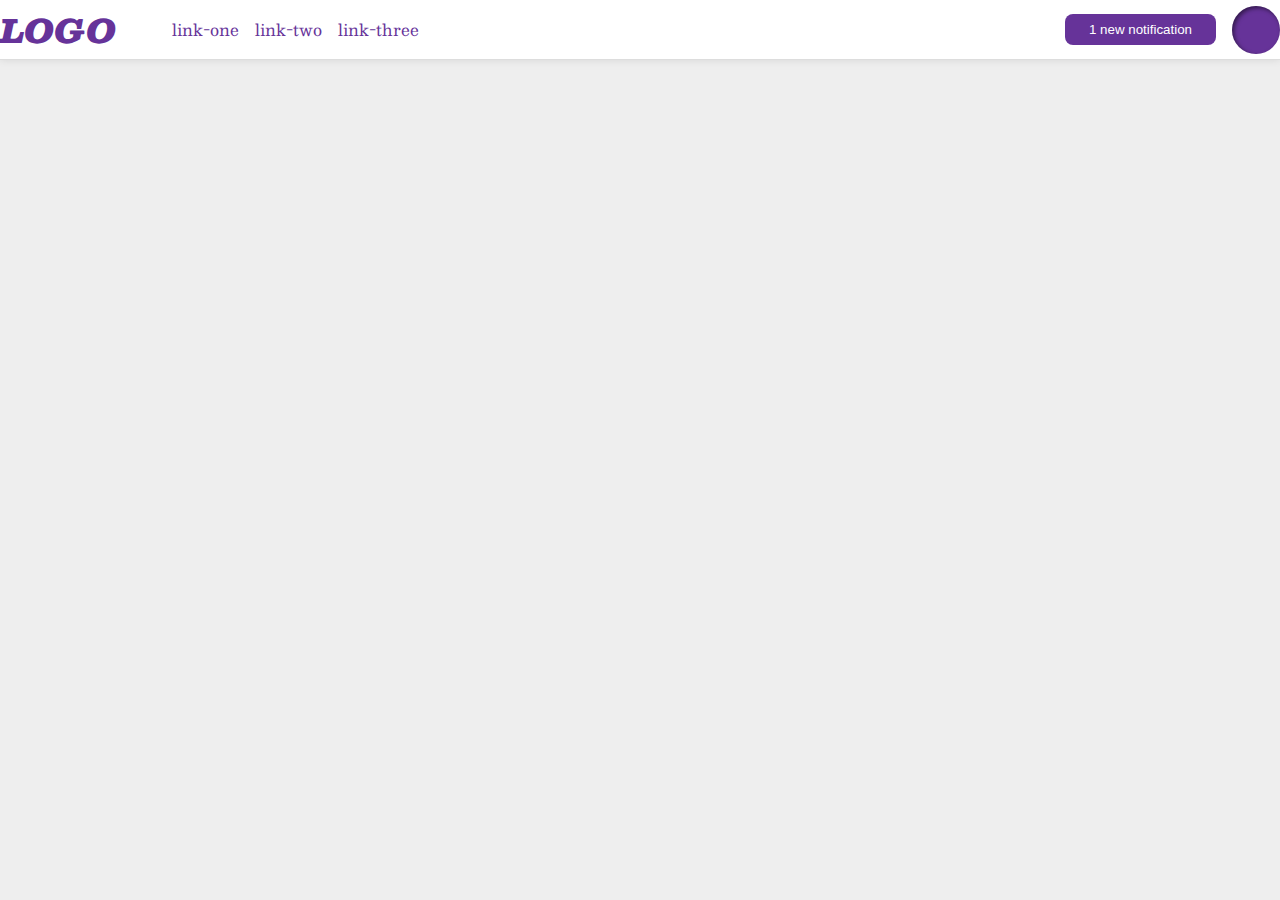
<file: flex/03-flex-header-2/index.html>
<!DOCTYPE html>
<html lang="en">
  <head>
    <meta charset="UTF-8">
    <meta http-equiv="X-UA-Compatible" content="IE=edge">
    <meta name="viewport" content="width=device-width, initial-scale=1.0">
    <title>Flex Header 2</title>
    <link rel="stylesheet" href="style.css">
  </head>
  <body>
    <div class="header">
      <div class="left-links">
        <div class="logo">
          LOGO
        </div>
        <ul class="links">
          <li><a href="google.com">link-one</a></li>
          <li><a href="google.com">link-two</a></li>
          <li><a href="google.com">link-three</a></li>
        </ul>
      </div>
      <div class="right-links">
        <button class="notifications">
          1 new notification
        </button>
        <div class="profile-image"></div>
      </div>
    </div>
  </body>
</html>
</file>
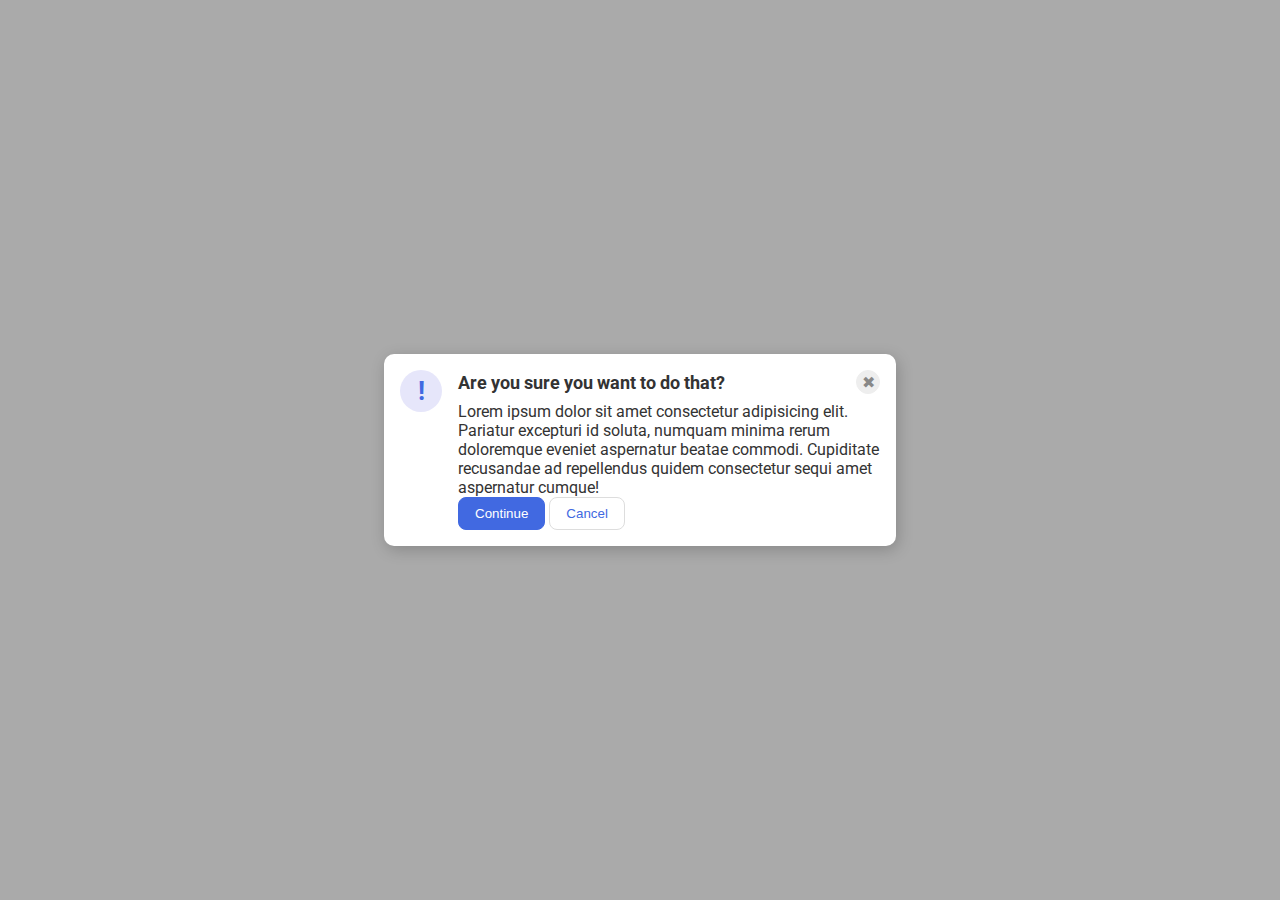
<file: flex/05-flex-modal/index.html>
<!DOCTYPE html>
<html lang="en">
  <head>
    <meta charset="UTF-8">
    <meta http-equiv="X-UA-Compatible" content="IE=edge">
    <meta name="viewport" content="width=device-width, initial-scale=1.0">
    <link rel="stylesheet" href="style.css">
    <title>Modal</title>
  </head>
  <body>
    <div class="modal">
      <div class="icon">!</div>
      <div class="left">
        <div class="header">Are you sure you want to do that?
          <button class="close-button">✖</button>
        </div>
        <div class="text">Lorem ipsum dolor sit amet consectetur adipisicing elit. Pariatur excepturi id soluta, numquam minima rerum doloremque eveniet aspernatur beatae commodi. Cupiditate recusandae ad repellendus quidem consectetur sequi amet aspernatur cumque!</div>
        <button class="continue">Continue</button>
        <button class="cancel">Cancel</button>
      </div>
    </div>
  </body>
</html>
</file>
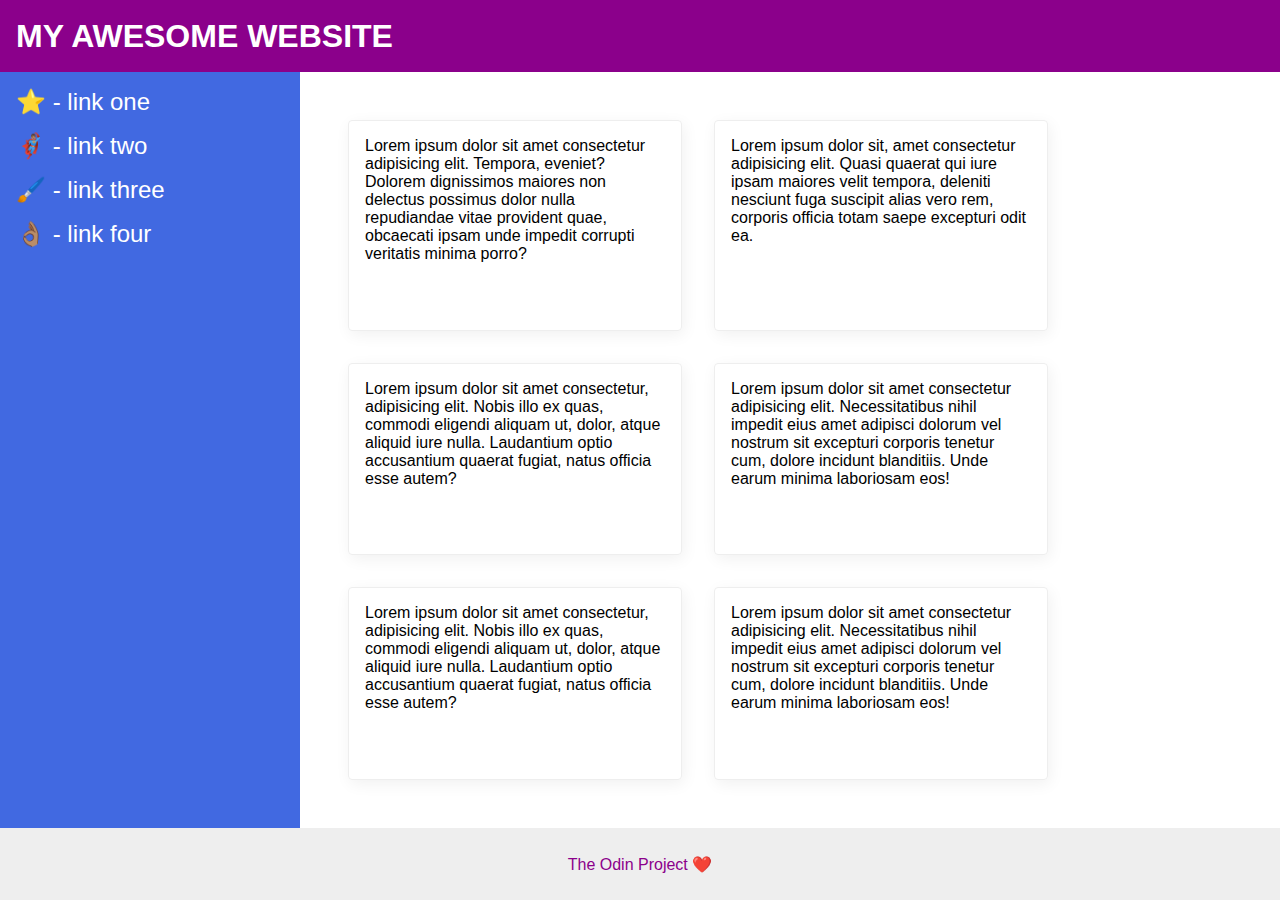
<file: flex/07-flex-layout-2/index.html>
<!DOCTYPE html>
<html lang="en">
  <head>
    <meta charset="UTF-8">
    <meta http-equiv="X-UA-Compatible" content="IE=edge">
    <meta name="viewport" content="width=device-width, initial-scale=1.0">
    <title>The Holy Grail</title>
    <link rel="stylesheet" href="style.css">
  </head>
  <body>
    <div class="header">
      MY AWESOME WEBSITE
    </div>
    
    <div class="content">
      <div class="sidebar">
        <ul>
          <li><a href="#">⭐ - link one</a></li>
          <li><a href="#">🦸🏽‍♂️ - link two</a></li>
          <li><a href="#">🖌️ - link three</a></li>
          <li><a href="#">👌🏽 - link four</a></li>
        </ul>
      </div>
      <div class="cards">
        <div class="card">Lorem ipsum dolor sit amet consectetur adipisicing elit. Tempora, eveniet? Dolorem dignissimos maiores non delectus possimus dolor nulla repudiandae vitae provident quae, obcaecati ipsam unde impedit corrupti veritatis minima porro?</div>
        <div class="card">Lorem ipsum dolor sit, amet consectetur adipisicing elit. Quasi quaerat qui iure ipsam maiores velit tempora, deleniti nesciunt fuga suscipit alias vero rem, corporis officia totam saepe excepturi odit ea.</div>
        <div class="card">Lorem ipsum dolor sit amet consectetur, adipisicing elit. Nobis illo ex quas, commodi eligendi aliquam ut, dolor, atque aliquid iure nulla. Laudantium optio accusantium quaerat fugiat, natus officia esse autem?</div>
        <div class="card">Lorem ipsum dolor sit amet consectetur adipisicing elit. Necessitatibus nihil impedit eius amet adipisci dolorum vel nostrum sit excepturi corporis tenetur cum, dolore incidunt blanditiis. Unde earum minima laboriosam eos!</div>
        <div class="card">Lorem ipsum dolor sit amet consectetur, adipisicing elit. Nobis illo ex quas, commodi eligendi aliquam ut, dolor, atque aliquid iure nulla. Laudantium optio accusantium quaerat fugiat, natus officia esse autem?</div>
        <div class="card">Lorem ipsum dolor sit amet consectetur adipisicing elit. Necessitatibus nihil impedit eius amet adipisci dolorum vel nostrum sit excepturi corporis tenetur cum, dolore incidunt blanditiis. Unde earum minima laboriosam eos!</div>  
      </div>
    </div>
    <div class="footer">
      The Odin Project ❤️
    </div>
  </body>
</html>
</file>
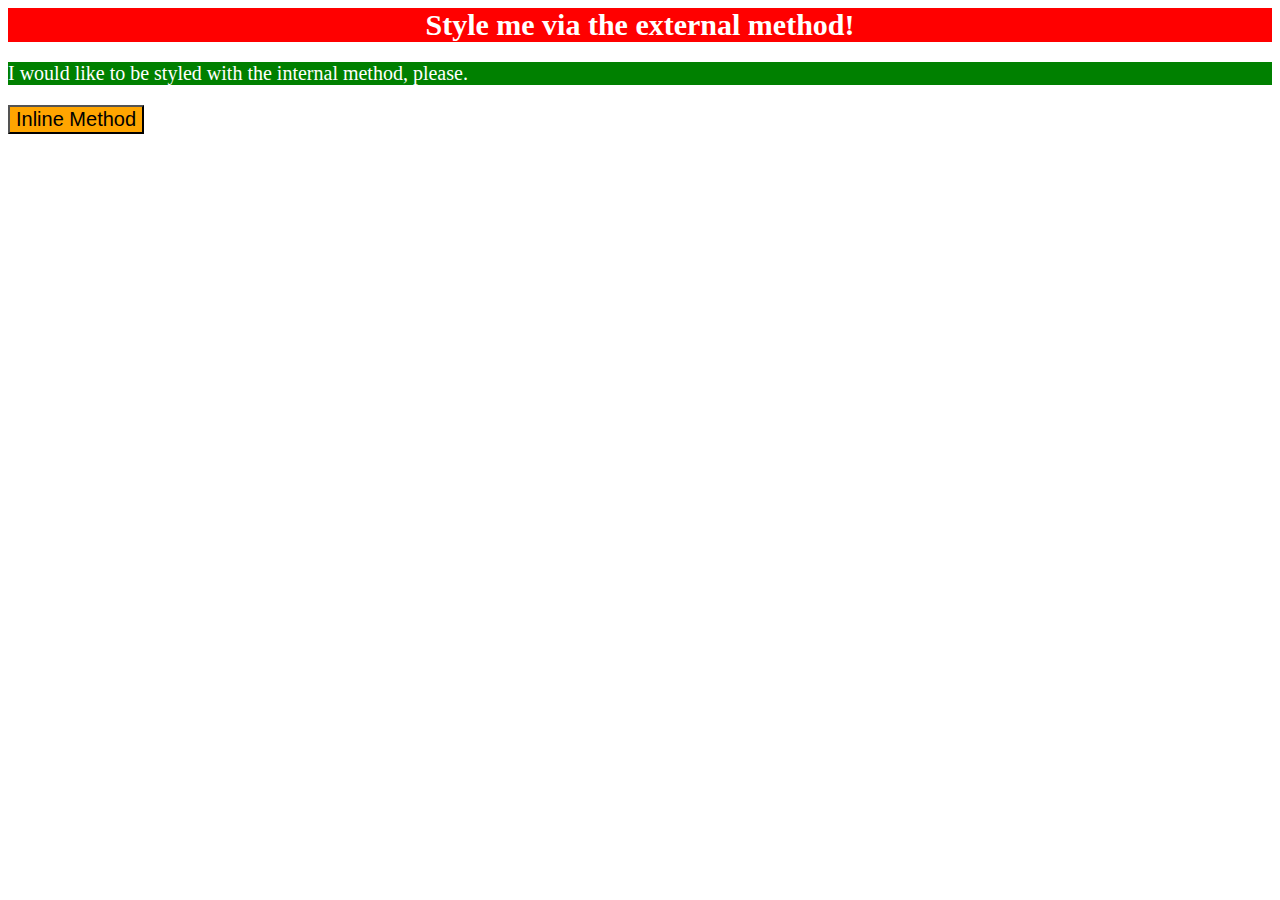
<file: foundations/01-css-methods/index.html>
<!DOCTYPE html>
<html lang="en">
  <head>
    <meta charset="UTF-8">
    <meta http-equiv="X-UA-Compatible" content="IE=edge">
    <meta name="viewport" content="width=device-width, initial-scale=1.0">
    <title>Methods for Adding CSS</title>
    <link rel="stylesheet" href="my_solution.css">
  </head>

  <style>
    p{
      background-color: green;
      color: white;
      font-size: 20px;
    }
  </style>

  <body>
    <div>Style me via the external method!</div>
    <p>I would like to be styled with the internal method, please.</p>
    <button style="background-color: orange; color:black;font-size: 20px;">Inline Method</button>
  </body>
</html>
</file>
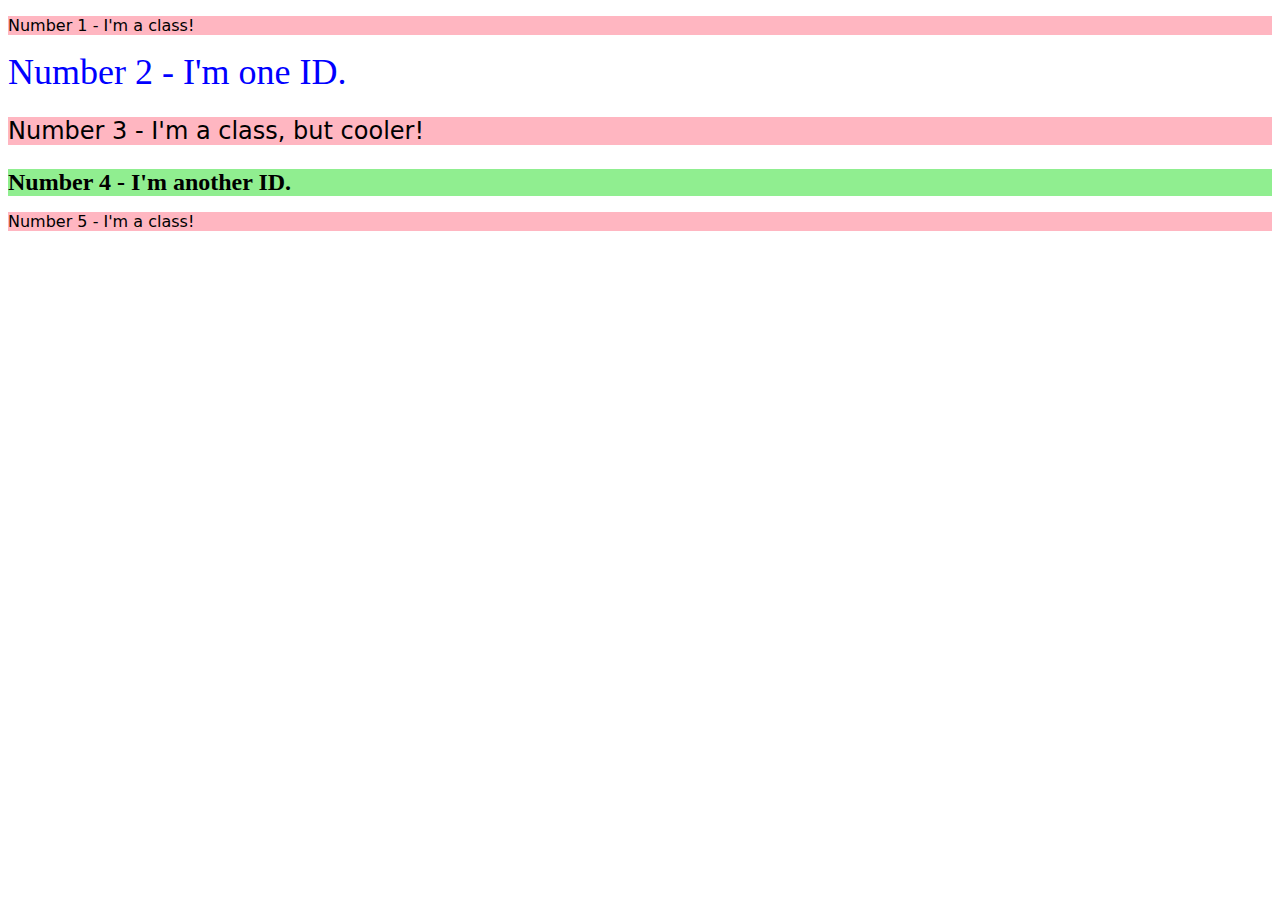
<file: foundations/02-class-id-selectors/index.html>
<!DOCTYPE html>
<html lang="en">
  <head>
    <meta charset="UTF-8">
    <meta http-equiv="X-UA-Compatible" content="IE=edge">
    <meta name="viewport" content="width=device-width, initial-scale=1.0">
    <title>Class and ID Selectors</title>
    <link rel="stylesheet" href="style.css">
  </head>
  <body>
    <p class="odd">Number 1 - I'm a class!</p>
    <div id="two">Number 2 - I'm one ID.</div>
    <p class="odd additional">Number 3 - I'm a class, but cooler!</p>
    <div id="four" class="additional">Number 4 - I'm another ID.</div>
    <p class="odd">Number 5 - I'm a class!</p>
  </body>
</html>
</file>
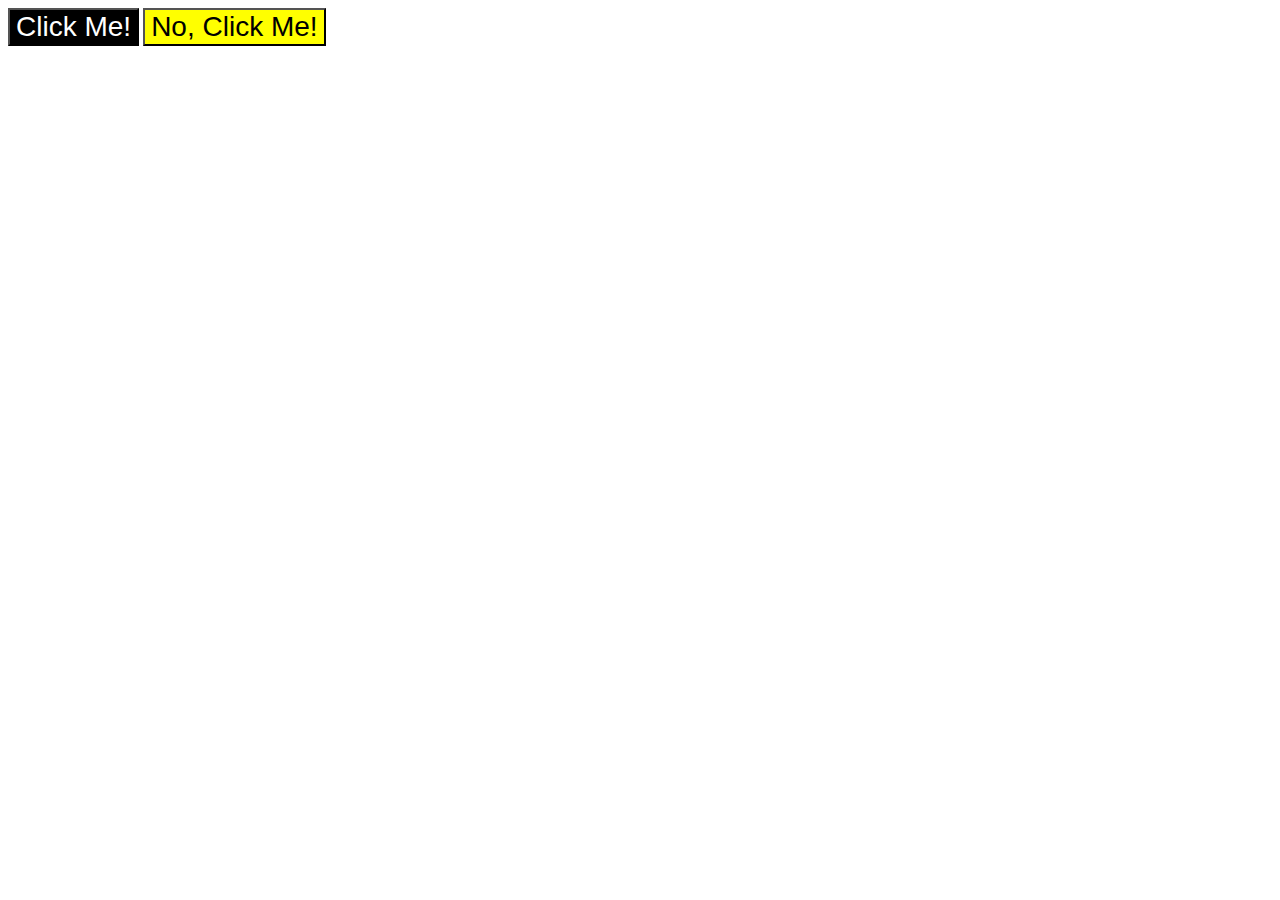
<file: foundations/03-grouping-selectors/index.html>
<!DOCTYPE html>
<html lang="en">
  <head>
    <meta charset="UTF-8">
    <meta http-equiv="X-UA-Compatible" content="IE=edge">
    <meta name="viewport" content="width=device-width, initial-scale=1.0">
    <title>Grouping Selectors</title>
    <link rel="stylesheet" href="style.css">
  </head>
  <body>
    <button class="one">Click Me!</button>
    <button class="two">No, Click Me!</button>
  </body>
</html>
</file>
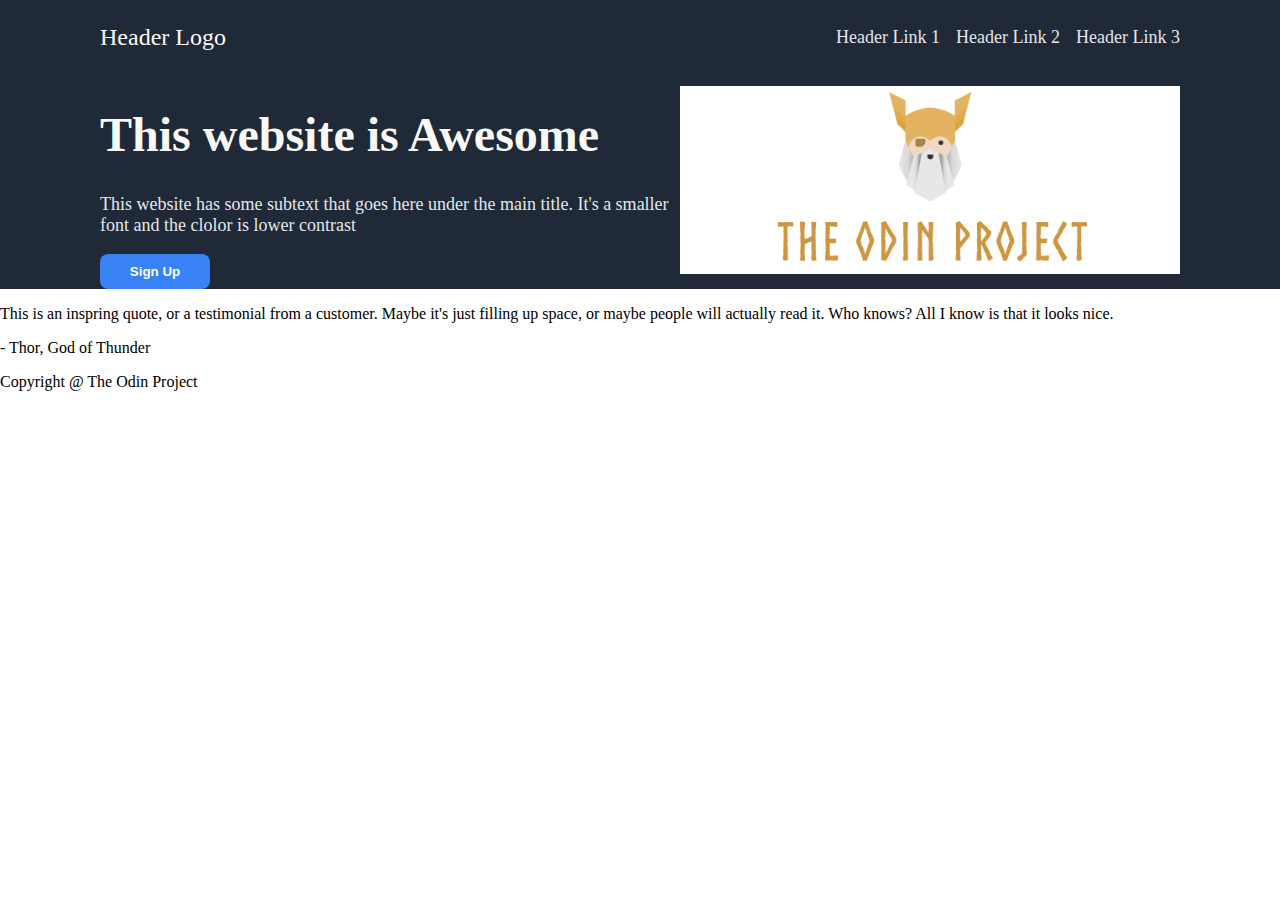
<file: Personal-practice/landing-page.html>
<!DOCTYPE html>
<html lang="en">
  <head>
    <meta charset="UTF-8">
    <meta http-equiv="X-UA-Compatible" content="IE=edge">
    <meta name="viewport" content="width=device-width, initial-scale=1.0">
    <title>LAYOUT</title>
    <link rel="stylesheet" href="style.css">
  </head>
  <body>
    <div class="top">
      <div class="header">
          <div class="logo">
            Header Logo
          </div>
          <ul class="right-links">
            <li><a href="#">Header Link 1</a></li>
            <li><a href="#">Header Link 2</a></li>
            <li><a href="#">Header Link 3</a></li>
          </ul>
      </div>
      <div class="header">
        <div class="header-2-right">
            <h1 class="main-text"> This website is Awesome</h1>
            <p class="secondary-text">This website has some subtext that goes here under the 
               main title. It's a smaller font and the clolor is lower contrast
            </p>
            <button>Sign Up</button>
        </div>
        <div>
            <img class="header-2-left" src="./logo.png" alt="The Odin Project">
        </div>
      </div>
    </div>
    <div class="information">
    </div>
    <div class="quote">
        <div>
            <p>
                This is an inspring quote, or a testimonial from a
                customer. Maybe it's just filling up space, or maybe
                people will actually read it. Who knows? All I know
                is that it looks nice.
            </p>
            <p id="author">
                - Thor, God of Thunder
            </p>
        </div>
    </div>
    <div class="sign-up">
    </div>
    <div class="footer">
        Copyright @ The Odin Project
    </div>
  </body>
</html>
</file>
<file: flex/03-flex-header-2/style.css>
/* this is some magical font-importing.  
you'll learn about it later. */
@import url('https://fonts.googleapis.com/css2?family=Besley:ital,wght@0,400;1,900&display=swap');

body {
  margin: 0;
  background: #eee;
  font-family: Besley, serif;
}

.header {
  background: white;
  border-bottom: 1px solid #ddd;
  box-shadow: 0 0 8px rgba(0,0,0,.1);
  display: flex;
  flex-direction: row;
  justify-content: space-between;
}

.profile-image {
  background: rebeccapurple;
  box-shadow: inset 2px 2px 4px rgba(0,0,0,.5);
  border-radius: 50%;
  width: 48px;
  height: 48px;
}

.logo {
  color: rebeccapurple;
  font-size: 32px;
  font-weight: 900;
  font-style: italic;
}

button {
  border: none;
  border-radius: 8px;
  background: rebeccapurple;
  color: white;
  padding: 8px 24px;
}

a {
  /* this removes the line under our links */
  text-decoration: none;
  color: rebeccapurple;
}

ul {
  list-style-type: none;
  display: flex;
  justify-content: space-between;
  gap: 16px;
}

.right-links{
  display: flex;
  flex-direction: row;
  justify-content: center;
  align-items: center;
  gap: 16px;
}
.left-links{
  display: flex;
  flex-direction: row;
  justify-content: center;
  align-items: center;
  gap: 16px;
}
</file>
<file: flex/05-flex-modal/style.css>
@import url('https://fonts.googleapis.com/css2?family=Roboto:wght@400;700&display=swap');

html, body {
  height: 100%;
}

body {
  font-family: Roboto, sans-serif;
  margin: 0;
  background: #aaa;
  color: #333;
  /* I'll give you this one for free lol */
  display: flex;
  align-items: center;
  justify-content: center;
}

.modal {
  background: white;
  width: 480px;
  border-radius: 10px;
  box-shadow: 2px 4px 16px rgba(0,0,0,.2);
  display: flex;
  gap: 16px;
  padding: 16px;
}

.icon {
  color: royalblue;
  font-size: 26px;
  font-weight: 700;
  background: lavender;
  width: 42px;
  height: 42px;
  border-radius: 50%;
  display: flex;
  align-items: center;
  justify-content: center;
  flex-shrink: 0;
}

.close-button {
  background: #eee;
  border-radius: 50%;
  color: #888;
  font-weight: 400;
  font-size: 16px;
  height: 24px;
  width: 24px;
  display: flex;
  align-items: center;
  justify-content: center;
  border: 1px solid #eee;
  padding: 0;
}

button {
  cursor: pointer;
  padding: 8px 16px;
  border-radius: 8px;
}

button.continue {
  background: royalblue;
  border: 1px solid royalblue;
  color: white;
}

button.cancel {
  background: white;
  border: 1px solid #ddd;
  color: royalblue;
}

.header{
  display: flex;
  align-items: center;
  justify-content: space-between;
  font-size: 18px;
  font-weight: 700;
  margin-bottom: 8px;
}
.left{
  flex:4;
  flex-direction: row;
}
</file>
<file: flex/07-flex-layout-2/style.css>
body {
  font-family: -apple-system, BlinkMacSystemFont, 'Segoe UI', Roboto, Oxygen, Ubuntu, Cantarell, 'Open Sans', 'Helvetica Neue', sans-serif;
  margin: 0;
  min-height: 100vh;
  display: flex;
  flex-direction: column;
}

.header {
  height: 72px;
  background: darkmagenta;
  color: white;
  padding: 0 16px;
  font-size: 32px;
  font-weight: 900;
  display: flex;
  align-items: center;
}

.footer {
  height: 72px;
  background: #eee;
  color: darkmagenta;
  display: flex;
  align-items: center;
  justify-content: center;
}

.sidebar {
  width: 300px;
  background: royalblue;
  box-sizing: border-box;
  flex-shrink: 0;
  padding: 16px;
}

.card {
  border: 1px solid #eee;
  box-shadow: 2px 4px 16px rgba(0,0,0,.06);
  border-radius: 4px;
  padding: 16px;
  margin: 16px;
  width: 300px;
}
.content{
  display: flex;
  flex: 1;
}
.cards{
  padding: 32px;
  display: flex;
  flex-wrap: wrap;
}
ul{
  list-style-type: none;
  align-items: center;
  margin: 0;
  padding: 0;
}
li{
  margin-bottom: 16px;
}
a{
  text-decoration: none;
  font-size: 24px;
  color: white;
}
</file>
<file: foundations/01-css-methods/my_solution.css>
div{
    background-color: red;
    color: white;
    font-size: 30px;
    text-align: center;
    font-weight:bold;
    
}
</file>
<file: foundations/02-class-id-selectors/style.css>
.odd{
    background-color: lightpink;
    font-family: "Verdana", "DejaVu Sans", sans-serif;
}
#two{
    color:blue;
    font-size: 36px;
}
.additional{
    font-size: 24px;
}
#four{
    background-color: lightgreen;
    font-weight: bold;
}
</file>
<file: foundations/03-grouping-selectors/style.css>
.one,
.two{
    font-size: 28px;
    font-family: Halvetica, "Times New Roman" sans-serif;
}
.one{
    background-color: black;
    color: white;
}
.two{
    background-color: yellow;
}
</file>
<file: Personal-practice/style.css>
.top{
    background-color: #1F2937;
}
.header{
    display: flex;
    justify-content: space-between;
    align-items: center;
    justify-items: center;
}
.header-2-right{
    margin-left: 100px;
}
.header-2-left{
    width: 500px;
    height: auto;
    margin-right: 100px;
}
.logo{
    font-size: 24px;
    color: #F9FAF8;
    margin: 24px;
    margin-left: 100px;
}
.right-links{
    display: flex;
    gap: 16px;
    margin-right: 100px;
}
.main-text{
    font-size: 48px;
    font-weight: bolder;
    color: #F9FAF8;
}
.secondary-text{
    font-size: 18px;
    color: #E5E7EB;
}
ul{
    list-style-type: none;
    text-align: center;
    margin: 0;
    padding: 0;
}
a{
    text-decoration: none;
    font-size: 18px;
    color: #E5E7EB;
}
body{
    margin: 0;
}
button{
    display: block;
    text-align: center;
    width: 110px;
    border: none;
    background: #3882f6;
    padding: 10px;
    border-radius: 8px;
    color: #fff;
    font-family: 'Roboto', arial;
    text-decoration: none;
    font-weight: bold;
}
</file>
